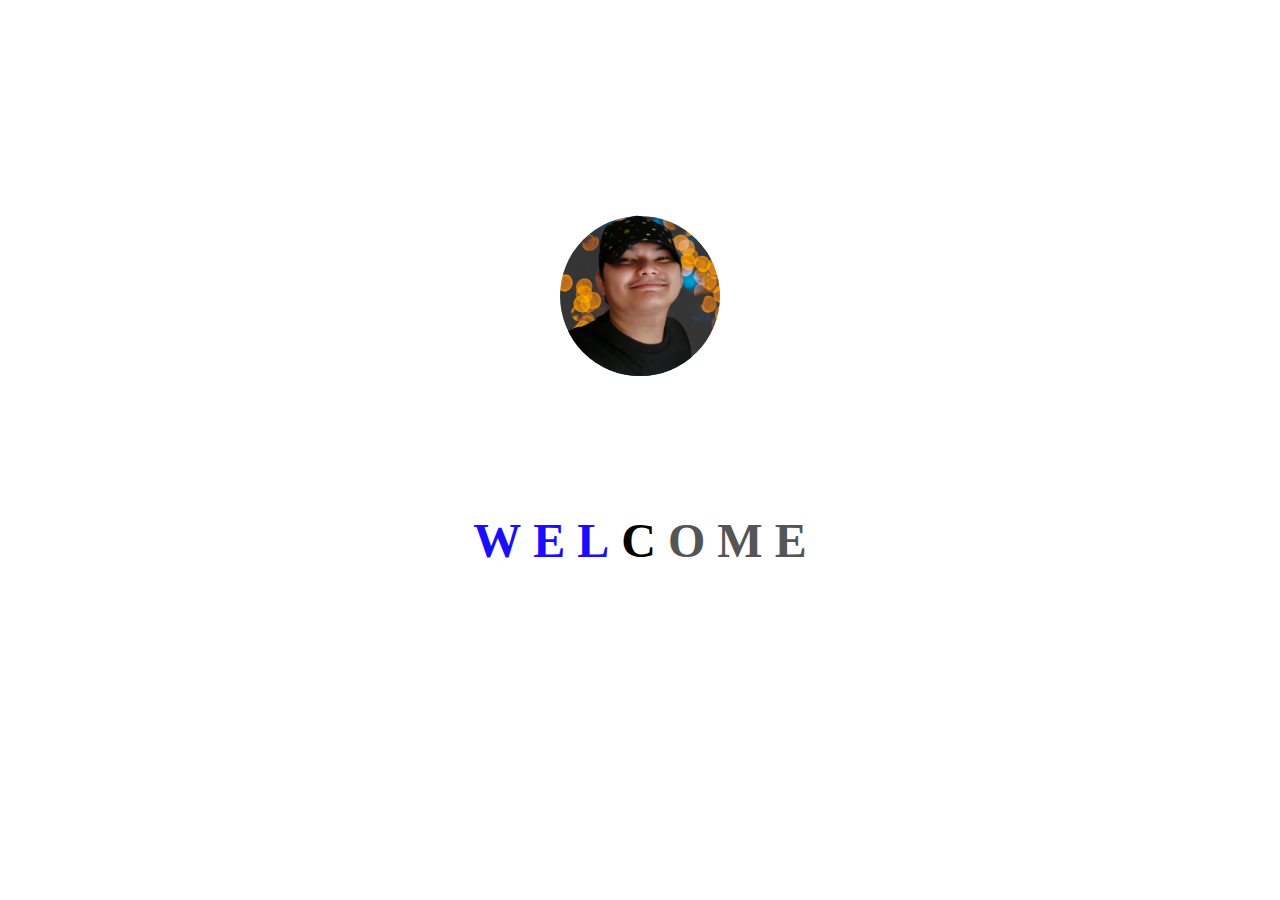
<file: index.html>
<!DOCTYPE html>
<html lang="en">
  <head>
    <meta charset="UTF-8" />
    <meta http-equiv="X-UA-Compatible" content="IE=edge" />
    <meta name="viewport" content="width=device-width, initial-scale=1.0" />
    <link rel="icon" type="image/x-icon" href="/images/favicon.ico" />
    <title>Home</title>
    <link rel="stylesheet" href="style.css">
  </head>
  <body>

<main class="welcome">

  <div class="person">
    <div class="person__container">
      <a href="home.html">
        <img src="images/background.jpg" alt="" class="person__circle">
        <img src="images/hero-removebg-preview.png" alt="Joffrey" class="person__img">
      </a>
    </div>
  </div>

    

  <h2>
    <span>W</span>
    <span>E</span>
    <span>L</span>
    <span>C</span>
    <span>O</span>
    <span>M</span>
    <span>E</span>
</h2>
</main>
    
      
        
  </body>
  <script src="script.js"></script>
</html>
</file>
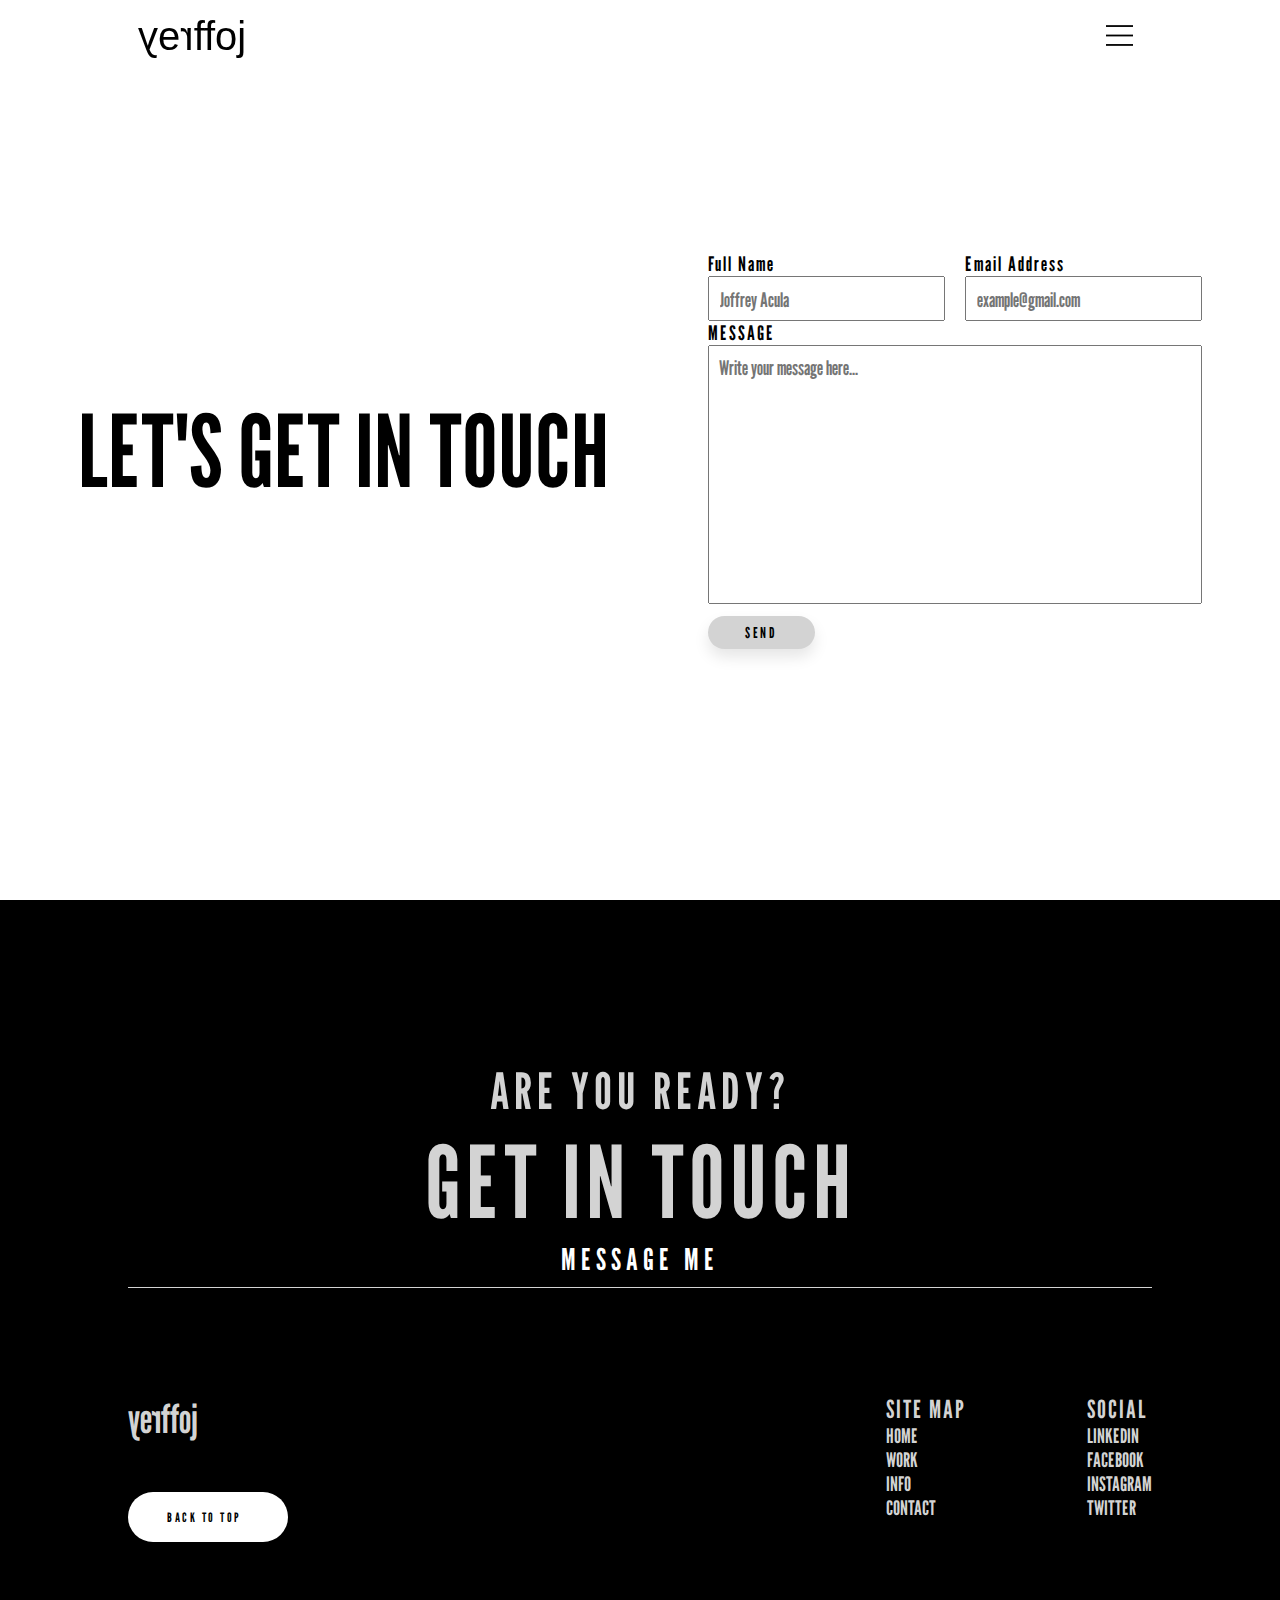
<file: contact.html>
<!DOCTYPE html>
<html lang="en">
  <head>
    <meta charset="UTF-8" />
    <meta http-equiv="X-UA-Compatible" content="IE=edge" />
    <meta name="viewport" content="width=device-width, initial-scale=1.0" />
    <link rel="icon" type="image/x-icon" href="/images/favicon.ico" />
    <title>Contact Form</title>
    <link rel="stylesheet" href="menu.css" />
    <link rel="stylesheet" href="overlay.css" />
    <link rel="stylesheet" href="logo.css" />
    <link rel="stylesheet" href="contact.css" />
    <link rel="stylesheet" href="footer.css" />
    <link rel="stylesheet" href="media-css-tablet.css" />
    <link rel="stylesheet" href="media-css-mobile.css" />
  </head>
  <body>
    <header class="navbar">
      <a class="logo" id="logo" href="index.html"
        ><p class="j">j</p>
        o
        <p class="ff">ff</p>
        r
        <p class="e">e</p>
        y</a
      >

      <button class="menu" id="menu" onclick="menu(); toggleNav()">
        <svg width="45" height="45" viewBox="0 0 100 100">
          <path
            class="line line1"
            d="M 20,29.000046 H 80.000231 C 80.000231,29.000046 94.498839,28.817352 94.532987,66.711331 94.543142,77.980673 90.966081,81.670246 85.259173,81.668997 79.552261,81.667751 75.000211,74.999942 75.000211,74.999942 L 25.000021,25.000058"
          />
          <path class="line line2" d="M 20,50 H 80" />
          <path
            class="line line3"
            d="M 20,70.999954 H 80.000231 C 80.000231,70.999954 94.498839,71.182648 94.532987,33.288669 94.543142,22.019327 90.966081,18.329754 85.259173,18.331003 79.552261,18.332249 75.000211,25.000058 75.000211,25.000058 L 25.000021,74.999942"
          />
        </svg>
      </button>
    </header>

    <nav>
      <div id="myNav" class="overlay">
        <div class="overlay-content">
          <a href="home.html" onclick="collapse()" class="home">home</a>
          <a href="works.html" onclick="collapse()" class="works">works</a>
          <a href="info.html" onclick="collapse()" class="info">info</a>
          <a href="contact.html" onclick="collapse()" class="contact"
            >contact</a
          >
        </div>
      </div>
    </nav>
    <!-- header -->
    <div class="main-container fade-in">
      <div class="text">
        <h2>let's get in touch</h2>
      </div>

      <form id="contactForm" name="contactForm" onsubmit="return validateForm(event)">
        <div class="topbox">
          <div class="name">
            <label for="name">Full Name</label>
            <input id="fullName" type="text" name="name" placeholder="Joffrey Acula" />
          </div>

          <div class="email">
            <label for="email">Email Address</label>
            <input id="emailAddress" type="email" name="email" placeholder="example@gmail.com" />
          </div>
        </div>
        <div class="bottombox">
          <label for="message">Message</label>
          <textarea
            name="message"
            cols="30"
            rows="10"
            placeholder="Write your message here..."
            id="messageMe"
          ></textarea>
          <button class="button" id="button" type="submit" form="contactForm">Send</button>
        </div>
      </form>
    </div>
    <!-- footer -->

    <div class="container-4">
      <div class="topbox">
        <h2>Are you ready?</h2>
        <h3 class="message">Get in touch</h3>
        <a id="message-me" href="contact.html">Message me</a>
      </div>

      <div class="bottombox">
        <div class="bottombox-left">
          <a class="logo2" id="logo2" href="#top"
            ><p class="j">j</p>
            o
            <p class="ff">ff</p>
            r
            <p class="e">e</p>
            y</a
          >
          <a id="button" href="#top">back to top</a>
        </div>
        <div class="bottombox-right">
          <div class="bbr-left">
            <h3>site map</h3>
            <a href="home.html">home</a>
            <a href="works.html">work</a>
            <a href="info.html">info</a>
            <a href="contact.html">contact</a>
          </div>
          <div class="bbr-right">
            <h3>social</h3>
            <a href="https://www.linkedin.com/in/joffrey-acula-0667b3220" target="_blank">LinkedIn</a>
            <a href="https://www.facebook.com/joffreyacula" target="_blank">Facebook</a>
            <a href="https://www.instagram.com/joff_jeff/" target="_blank">Instagram</a>
            <a href="https://twitter.com/j0ffjeff" target="_blank">Twitter</a>
          </div>
        </div>
      </div>
    </div>
  </body>
  <script src="form.js"></script>
  <script src="script.js"></script>
  
</html>
</file>
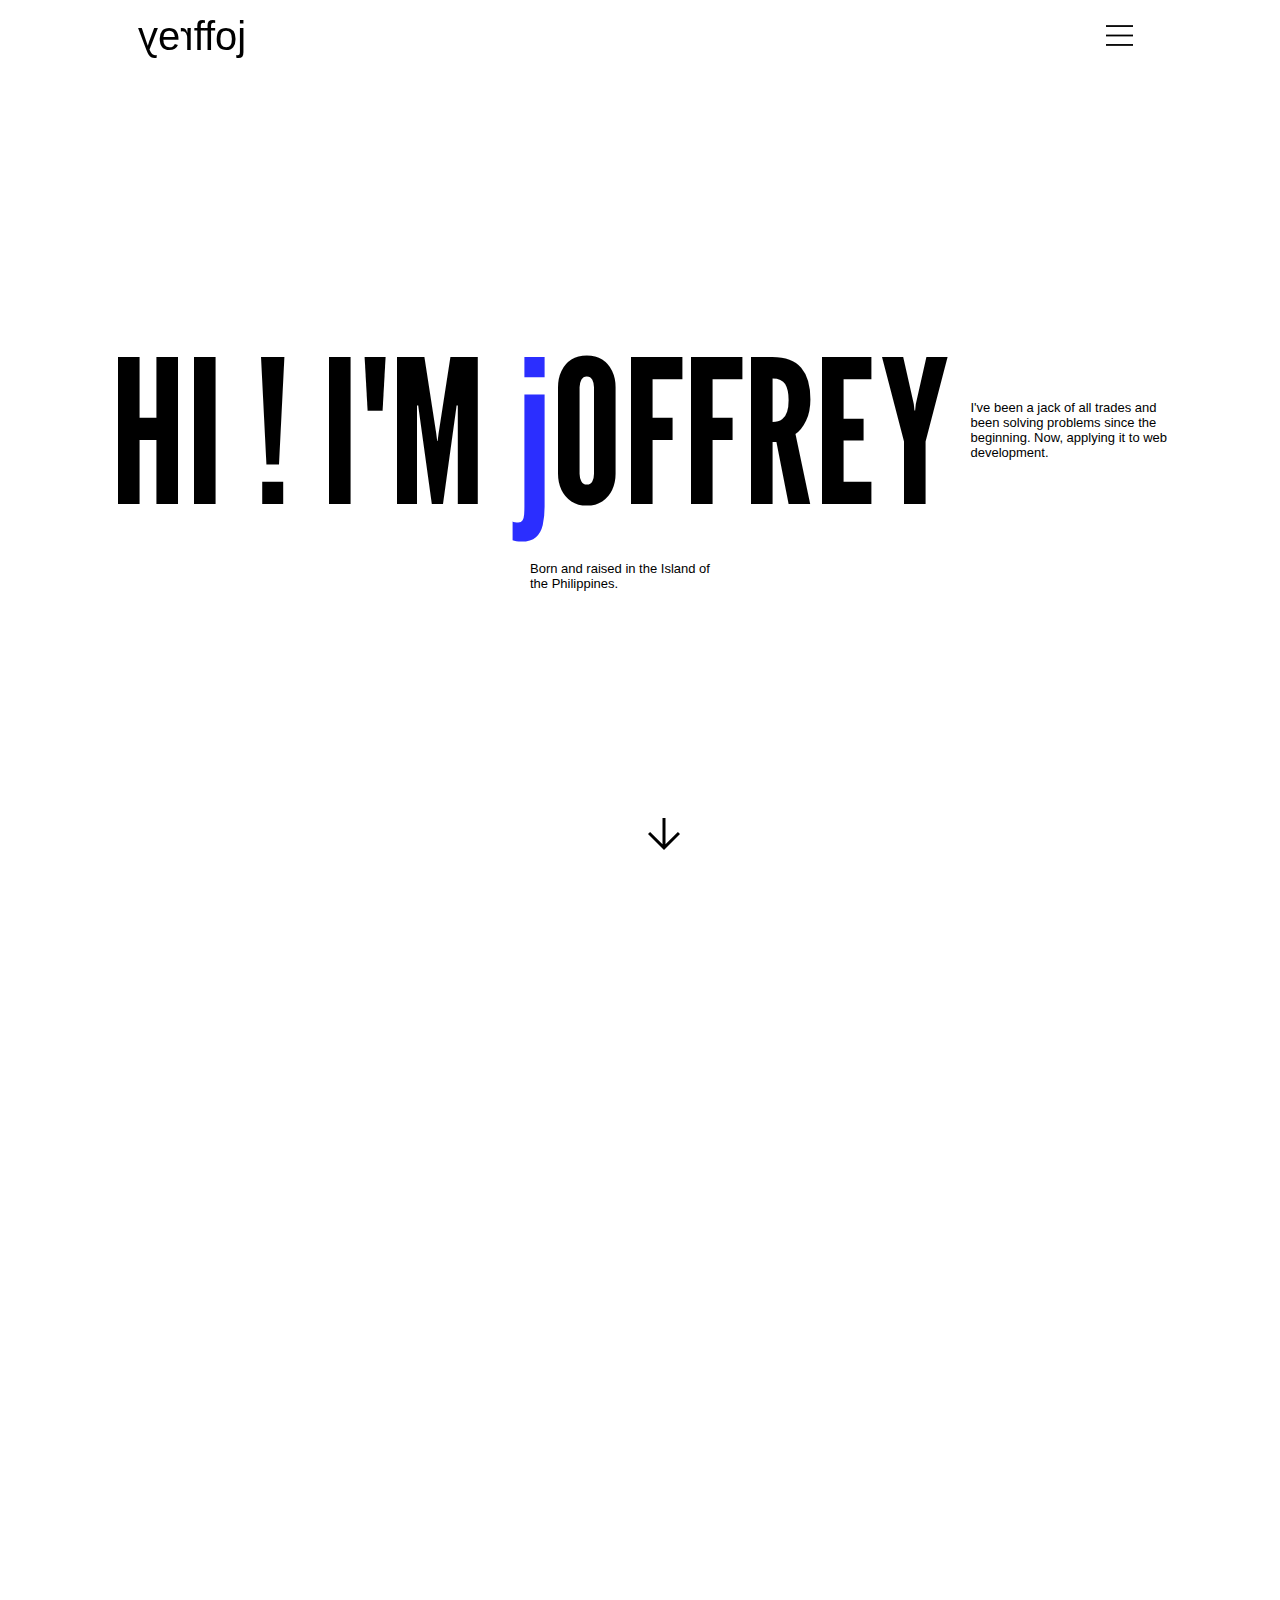
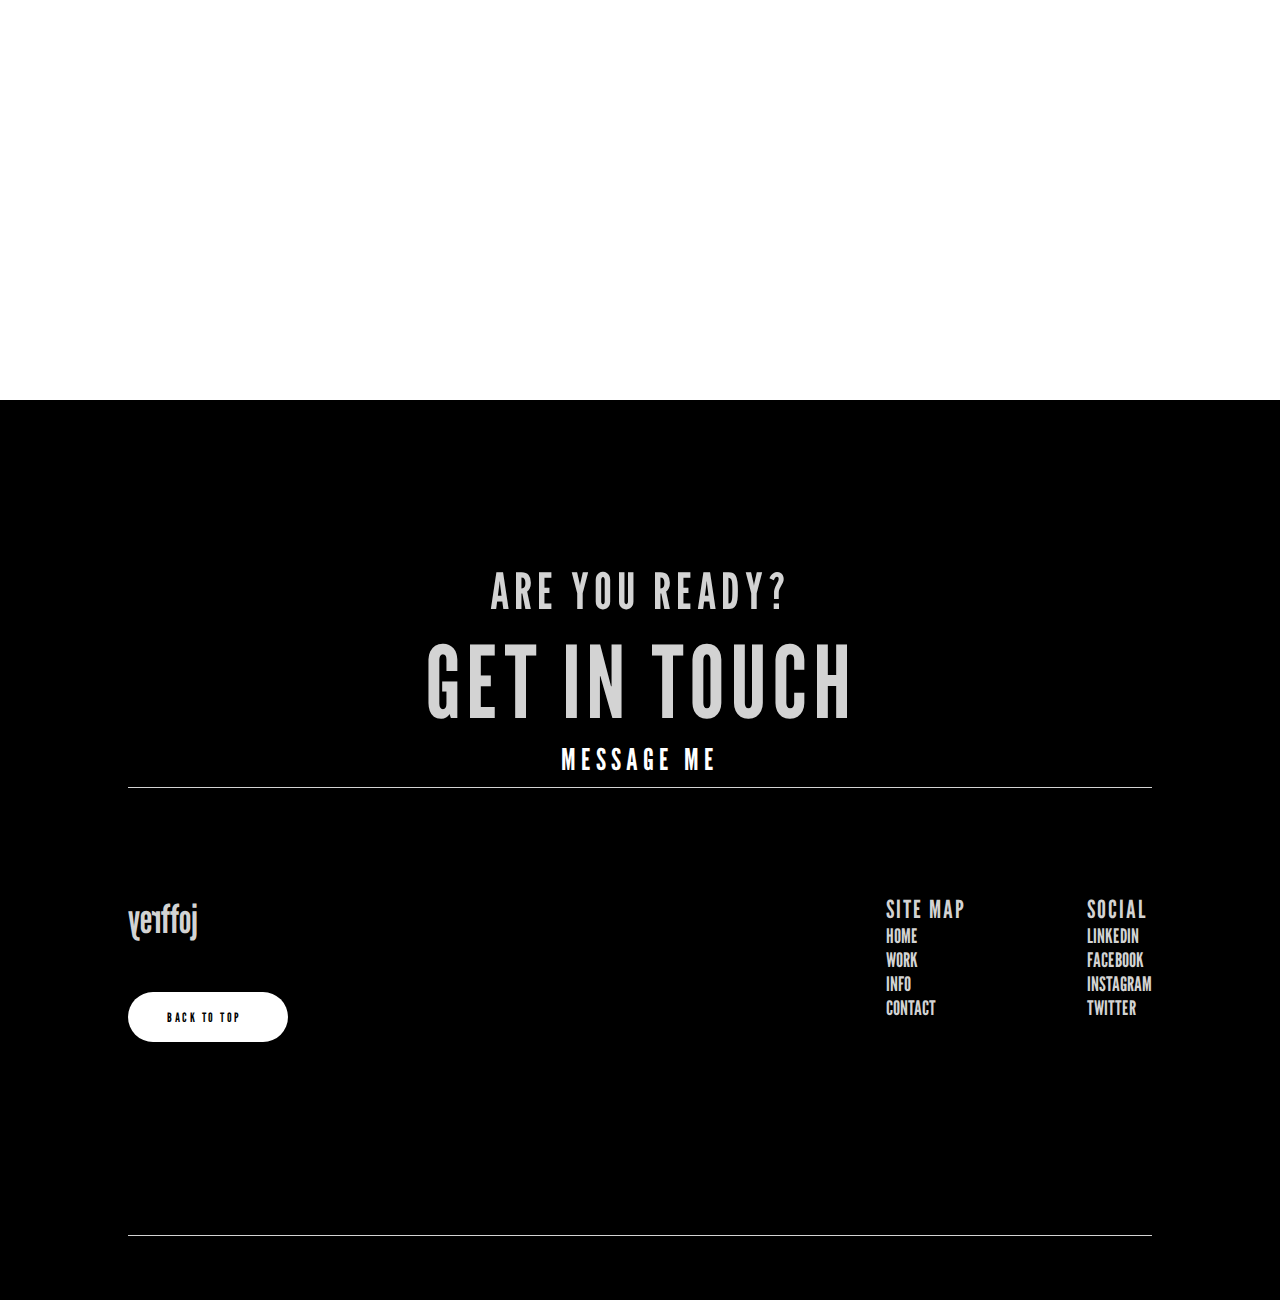
<file: home.html>
<!DOCTYPE html>
<html lang="en">
  <head>
    <meta charset="UTF-8" />
    <meta http-equiv="X-UA-Compatible" content="IE=edge" />
    <meta name="viewport" content="width=device-width, initial-scale=1.0" />
    <link rel="icon" type="image/x-icon" href="/images/favicon.ico" />
    <title>Home</title>
    <link rel="stylesheet" href="main.css" />
    <link rel="stylesheet" href="menu.css" />
    <link rel="stylesheet" href="overlay.css" />
    <link rel="stylesheet" href="logo.css" />
    <link rel="stylesheet" href="footer.css" />
    <link rel="stylesheet" href="media-css-tablet.css">
    <link rel="stylesheet" href="media-css-mobile.css">
  </head>
  <body>
    <header class="navbar">
      <a class="logo" id="logo" href="index.html"
        ><p class="j">j</p>
        o
        <p class="ff">ff</p>
        r
        <p class="e">e</p>
        y</a
      >

      <button class="menu" id="menu" onclick="menu(); toggleNav()">
        <svg width="45" height="45" viewBox="0 0 100 100">
          <path
            class="line line1"
            d="M 20,29.000046 H 80.000231 C 80.000231,29.000046 94.498839,28.817352 94.532987,66.711331 94.543142,77.980673 90.966081,81.670246 85.259173,81.668997 79.552261,81.667751 75.000211,74.999942 75.000211,74.999942 L 25.000021,25.000058"
          />
          <path class="line line2" d="M 20,50 H 80" />
          <path
            class="line line3"
            d="M 20,70.999954 H 80.000231 C 80.000231,70.999954 94.498839,71.182648 94.532987,33.288669 94.543142,22.019327 90.966081,18.329754 85.259173,18.331003 79.552261,18.332249 75.000211,25.000058 75.000211,25.000058 L 25.000021,74.999942"
          />
        </svg>
      </button>
    </header>

    <nav>
      <div id="myNav" class="overlay">
        <div class="overlay-content">
          <a href="#top" onclick="collapse()" class="home">home</a>
          <a href="works.html" onclick="collapse()" class="works">works</a>
          <a href="info.html" onclick="collapse()" class="info">info</a>
          <a href="contact.html" onclick="collapse()" class="contact"
            >contact</a
          >
        </div>
      </div>
    </nav>

    <main>
      <div class="container">
        <div class="loading-screen"></div>
        <div class="container-0" id="top">
          <div class="topbox">
            <h1>hi ! i'm <span>j</span>offrey</h1>
            <p>I've been a jack of all trades and been solving problems since the beginning. Now, applying it to web development.</p>
          </div>
          <div class="bottombox">
            <p>Born and raised in the Island of the Philippines.</p>
            <h1 id="typing"></h1>
          </div>
          <a class="arrowDown" href="#let"><img src="images/arrow-down.svg" alt="arrow-down"></a>
        </div>
        <div class="container-1" id="let">
          <h2 class="text">Let's</h2>
        </div>
        <div class="container-2">
          <h2 class="text">create</h2>
        </div>
        <div class="container-3">
          <h2 class="text">websites</h2>
        </div>
        <div class="container-4">
          <div class="topbox">
            <h2>Are you ready?</h2>
            <h3 class="message">Get in touch</h3>
            <a id="message-me" href="contact.html">Message me</a>
          </div>

          <div class="bottombox">
            <div class="bottombox-left">
              <a class="logo2" id="logo2" href="#top"
                ><p class="j">j</p>
                o
                <p class="ff">ff</p>
                r
                <p class="e">e</p>
                y</a
              >
              <a id="button" href="#top">back to top</a>
            </div>
            <div class="bottombox-right">
              <div class="bbr-left">
                <h3>site map</h3>
                <a href="#top">home</a>
                <a href="works.html">work</a>
                <a href="info.html">info</a>
                <a href="contact.html">contact</a>
              </div>
              <div class="bbr-right">
                <h3>social</h3>
                <a href="https://www.linkedin.com/in/joffrey-acula-0667b3220" target="_blank">LinkedIn</a>
                <a href="https://www.facebook.com/joffreyacula" target="_blank">Facebook</a>
                <a href="https://www.instagram.com/joff_jeff/" target="_blank">Instagram</a>
                <a href="https://twitter.com/j0ffjeff" target="_blank">Twitter</a>
              </div>
            </div>
          </div>
        </div>
      </div>
    </main>
  </body>
  <script src="script.js"></script>
  <script src="home.js"></script>
</html>
</file>
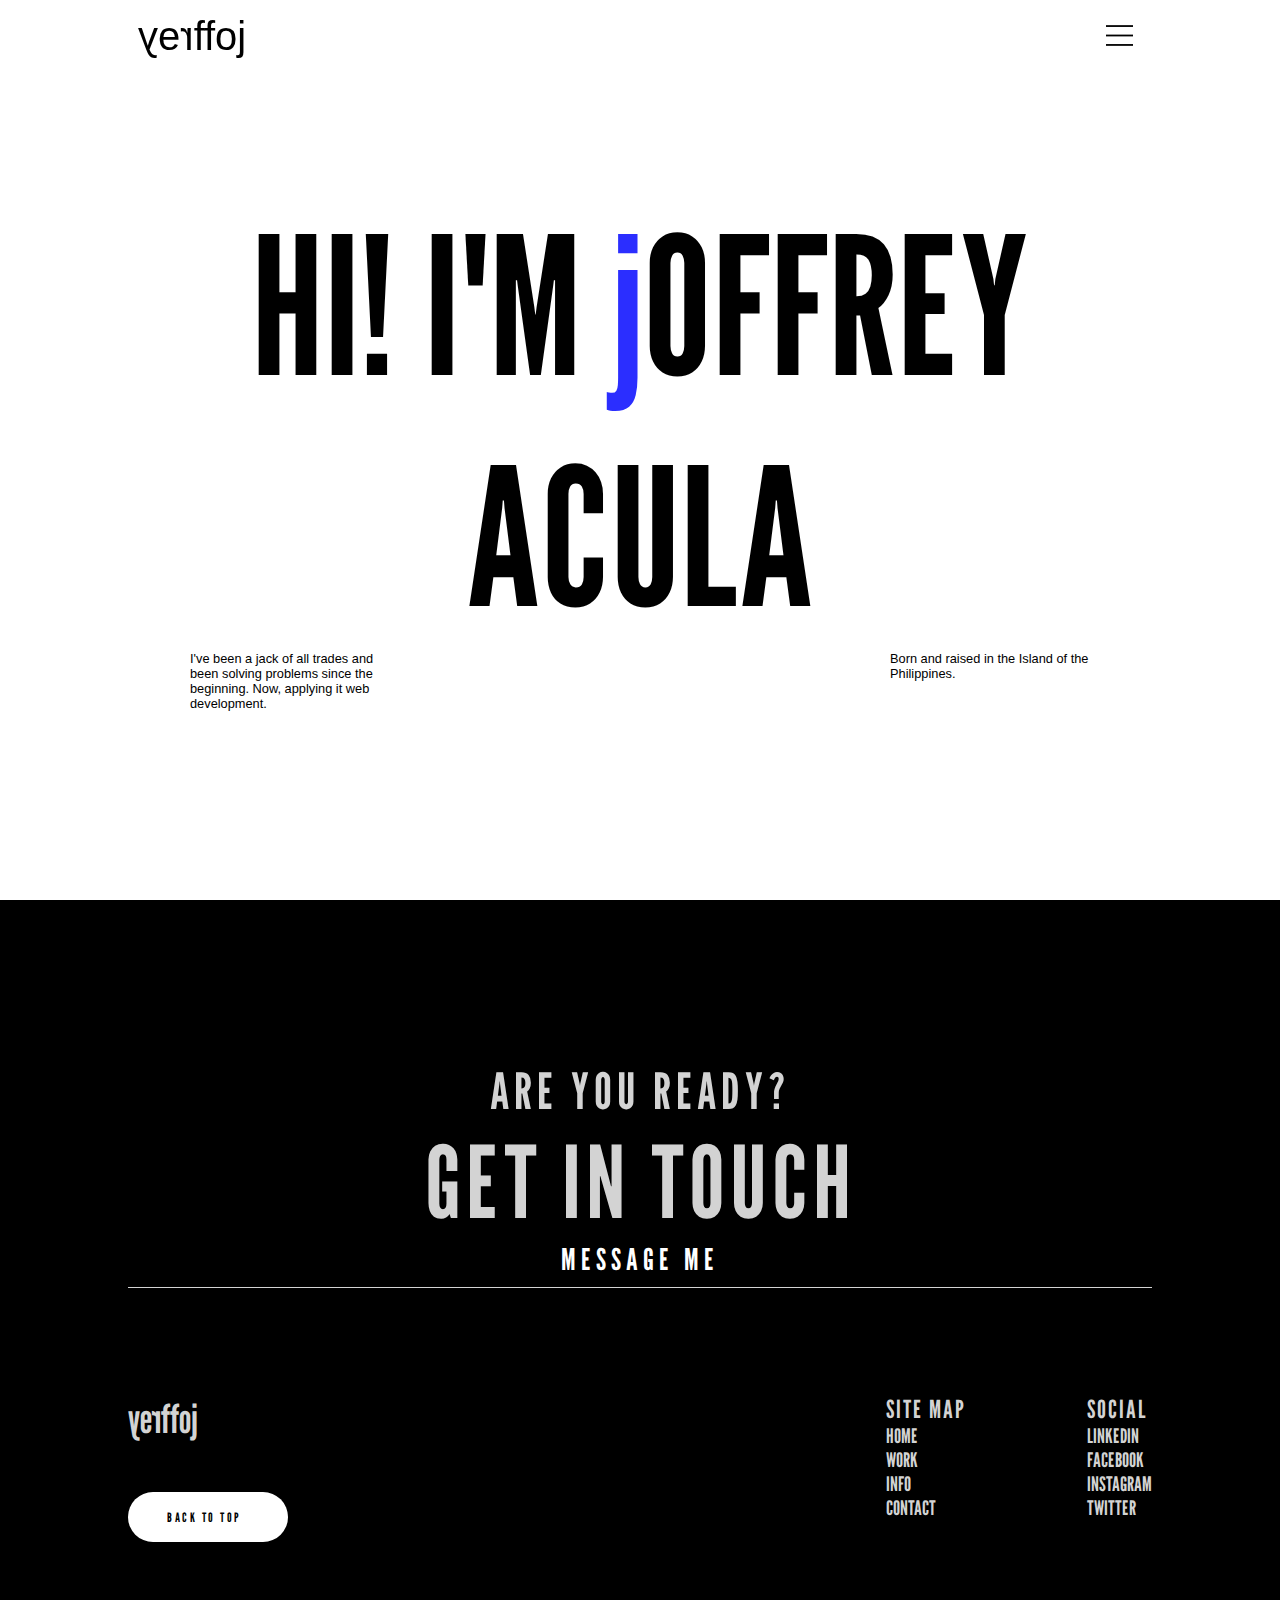
<file: info.html>
<!DOCTYPE html>
<html lang="en">
  <head>
    <meta charset="UTF-8" />
    <meta http-equiv="X-UA-Compatible" content="IE=edge" />
    <meta name="viewport" content="width=device-width, initial-scale=1.0" />
    <link rel="icon" type="image/x-icon" href="/images/favicon.ico" />
    <title>Info</title>
    <link rel="stylesheet" href="menu.css" />
    <link rel="stylesheet" href="overlay.css" />
    <link rel="stylesheet" href="logo.css" />
    <link rel="stylesheet" href="info.css" />
    <link rel="stylesheet" href="footer.css" />
    <link rel="stylesheet" href="media-css-tablet.css">
    <link rel="stylesheet" href="media-css-mobile.css">
  </head>
  <body>
    <header class="navbar">
      <a class="logo" id="logo" href="index.html"
        ><p class="j">j</p>
        o
        <p class="ff">ff</p>
        r
        <p class="e">e</p>
        y</a
      >

      <button class="menu" id="menu" onclick="menu(); toggleNav()">
        <svg width="45" height="45" viewBox="0 0 100 100">
          <path 
            class="line line1"
            d="M 20,29.000046 H 80.000231 C 80.000231,29.000046 94.498839,28.817352 94.532987,66.711331 94.543142,77.980673 90.966081,81.670246 85.259173,81.668997 79.552261,81.667751 75.000211,74.999942 75.000211,74.999942 L 25.000021,25.000058"
          />
          <path class="line line2" d="M 20,50 H 80" />
          <path 
            class="line line3"
            d="M 20,70.999954 H 80.000231 C 80.000231,70.999954 94.498839,71.182648 94.532987,33.288669 94.543142,22.019327 90.966081,18.329754 85.259173,18.331003 79.552261,18.332249 75.000211,25.000058 75.000211,25.000058 L 25.000021,74.999942"
          />
        </svg>
      </button>
    </header>

    <nav>
      <div id="myNav" class="overlay">
        <div class="overlay-content">
          <a href="home.html" onclick="collapse()" class="home">home</a>
          <a href="works.html" onclick="collapse()" class="works">works</a>
          <a href="info.html" onclick="collapse()" class="info">info</a>
          <a href="contact.html" onclick="collapse()" class="contact"
            >contact</a
          >
        </div>
      </div>
    </nav>
    <!-- header -->

    </div>
    <div class="container" id="top">
        <div class="box1">
          <div><h3 class="me">hi! i'm <span>j</span>offrey acula</h3></div>          
        </div>
      
        <div class="box2">
          <div><p class="me">I've been a jack of all trades and been solving problems since the beginning. Now, applying it web development.</p></div>
          
          <div><p class="me">Born and raised in the Island of the Philippines.</p></div>
        </div>
    </div>

    <!-- footer -->
    <div class="container-4">
      <div class="topbox">
        <h2>Are you ready?</h2>
        <h3 class="message">Get in touch</h3>
        <a id="message-me" href="contact.html">Message me</a>
      </div>

      <div class="bottombox">
        <div class="bottombox-left">
          <a class="logo2" id="logo2" href="#top"
            ><p class="j">j</p>
            o
            <p class="ff">ff</p>
            r
            <p class="e">e</p>
            y</a
          >
          <a id="button" href="#top">back to top</a>
        </div>
        <div class="bottombox-right">
          <div class="bbr-left">
            <h3>site map</h3>
            <a href="home.html">home</a>
            <a href="works.html">work</a>
            <a href="info.html">info</a>
            <a href="contact.html">contact</a>
          </div>
          <div class="bbr-right">
            <h3>social</h3>
            <a href="https://www.linkedin.com/in/joffrey-acula-0667b3220" target="_blank">LinkedIn</a>
            <a href="https://www.facebook.com/joffreyacula" target="_blank">Facebook</a>
            <a href="https://www.instagram.com/joff_jeff/" target="_blank">Instagram</a>
            <a href="https://twitter.com/j0ffjeff" target="_blank">Twitter</a>
          </div>
        </div>
      </div>
    </div>
  </body>
  <script src="script.js"></script>
</html>
</file>
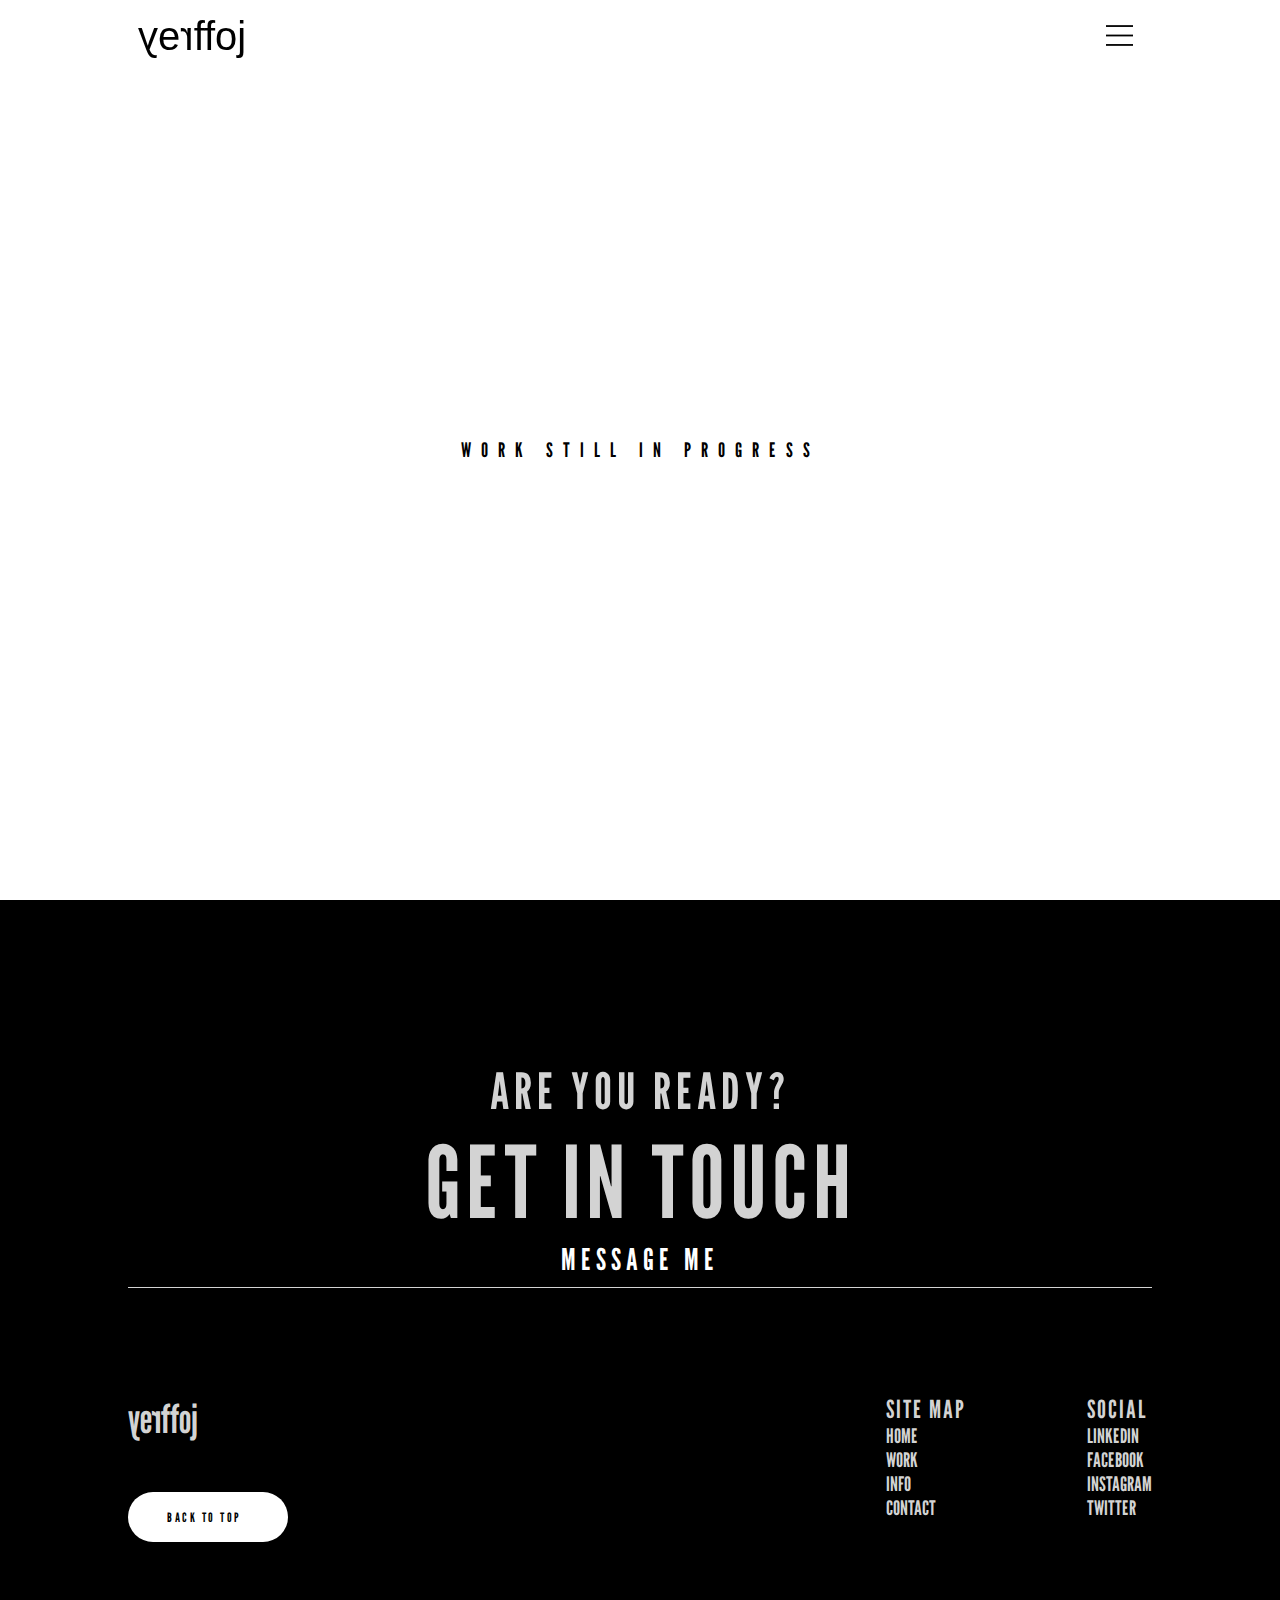
<file: works.html>
<!DOCTYPE html>
<html lang="en">
  <head>
    <meta charset="UTF-8" />
    <meta http-equiv="X-UA-Compatible" content="IE=edge" />
    <meta name="viewport" content="width=device-width, initial-scale=1.0" />
    <link rel="icon" type="image/x-icon" href="/images/favicon.ico" />
    <title>Works</title>
    <link rel="stylesheet" href="menu.css" />
    <link rel="stylesheet" href="overlay.css" />
    <link rel="stylesheet" href="logo.css" />
    <link rel="stylesheet" href="works.css" />
    <link rel="stylesheet" href="footer.css" />
    <link rel="stylesheet" href="media-css-tablet.css">
    <link rel="stylesheet" href="media-css-mobile.css">
  </head>
  <body>
    <header class="navbar">
      <a class="logo" id="logo" href="index.html"
        ><p class="j">j</p>
        o
        <p class="ff">ff</p>
        r
        <p class="e">e</p>
        y</a
      >

      <button class="menu" id="menu" onclick="menu(); toggleNav()">
        <svg width="45" height="45" viewBox="0 0 100 100">
          <path
            class="line line1"
            d="M 20,29.000046 H 80.000231 C 80.000231,29.000046 94.498839,28.817352 94.532987,66.711331 94.543142,77.980673 90.966081,81.670246 85.259173,81.668997 79.552261,81.667751 75.000211,74.999942 75.000211,74.999942 L 25.000021,25.000058"
          />
          <path class="line line2" d="M 20,50 H 80" />
          <path
            class="line line3"
            d="M 20,70.999954 H 80.000231 C 80.000231,70.999954 94.498839,71.182648 94.532987,33.288669 94.543142,22.019327 90.966081,18.329754 85.259173,18.331003 79.552261,18.332249 75.000211,25.000058 75.000211,25.000058 L 25.000021,74.999942"
          />
        </svg>
      </button>
    </header>

    <nav>
      <div id="myNav" class="overlay">
        <div class="overlay-content">
          <a href="home.html" onclick="collapse()" class="home">home</a>
          <a href="works.html" onclick="collapse()" class="works">works</a>
          <a href="info.html" onclick="collapse()" class="info">info</a>
          <a href="contact.html" onclick="collapse()" class="contact"
            >contact</a
          >
        </div>
      </div>
    </nav>
    <!-- header -->

    <div class="container" id="top">work still in progress</div>

    <!-- footer -->
    <div class="container-4">
      <div class="topbox">
        <h2>Are you ready?</h2>
        <h3 class="message">Get in touch</h3>
        <a id="message-me" href="contact.html">Message me</a>
      </div>

      <div class="bottombox">
        <div class="bottombox-left">
          <a class="logo2" id="logo2" href="#top"
            ><p class="j">j</p>
            o
            <p class="ff">ff</p>
            r
            <p class="e">e</p>
            y</a
          >
          <a id="button" href="#top">back to top</a>
        </div>
        <div class="bottombox-right">
          <div class="bbr-left">
            <h3>site map</h3>
            <a href="home.html">home</a>
            <a href="works.html">work</a>
            <a href="info.html">info</a>
            <a href="contact.html">contact</a>
          </div>
          <div class="bbr-right">
            <h3>social</h3>
            <a href="https://www.linkedin.com/in/joffrey-acula-0667b3220" target="_blank">LinkedIn</a>
            <a href="https://www.facebook.com/joffreyacula" target="_blank">Facebook</a>
            <a href="https://www.instagram.com/joff_jeff/" target="_blank">Instagram</a>
            <a href="https://twitter.com/j0ffjeff" target="_blank">Twitter</a>
          </div>
        </div>
      </div>
    </div>
  </body>
  <script src="script.js"></script>
</html>
</file>
<file: style.css>
body {
    margin: 0;
    padding: 0;
    user-select: none;
    box-sizing: border-box;
}

img {
    max-width: 100%;
    display: block;
  }

.person {
    --transform-speed: 250ms;
    position: relative;
    max-width: 10rem;
    margin-inline: auto;
    cursor: pointer;
    margin-top: 10rem;
  }
  
  .person__container {
    aspect-ratio: 1 / 1.35;
    display: grid;
    align-items: end;
    border-radius: 0 0 100vw 100vw;
    overflow: hidden;
    transition: transform var(--transform-speed) ease;
  }
  
  .person__container:hover {
    transform: scale(1.2);
    z-index: -1;
  }
  
  .person__circle {
    position: absolute;
    aspect-ratio: 1 / 1;
    object-fit: cover;
    width: 100%;
    inset: auto 0 0;
    margin-inline: auto;
    border-radius: 50%;
  }
  
  .person__img {
    position: relative;
    top: 2rem;
    transition: transform calc(var(--transform-speed) * 1.2) ease;
  }
  
  .person__container:hover .person__img {
    transform: translateY(-2rem);
  }

.welcome h2 {
    position: absolute;
    margin: auto;
    top: 60%;
    left: 50%;
    transform: translate(-50%, -50%);
    display: inline-block;
    font-size: 3rem
}

.welcome h2 span {
    display: inline-block;
    animation: welcome 15s alternate 2s infinite;
}

.welcome h2 span:nth-child(7){
    animation-delay: 1.5s;
    animation-direction: repeat;
    color:#555555;
}
.welcome h2 span:nth-child(6){
    animation-delay: 2s;
    animation-direction: repeat;
    color:#555555;
}
.welcome h2 span:nth-child(5){
    animation-delay: 2.5s;
    animation-direction: repeat;
    color:#555555;
}
.welcome h2 span:nth-child(4){
    animation-delay: 3s;
    animation-direction: repeat;
    
}
.welcome h2 span:nth-child(3){
    animation-delay: 3.5s;
    animation-direction: repeat;
    color: #190eff;
}
.welcome h2 span:nth-child(2){
    animation-delay: 4s;
    animation-direction: repeat;
    color: #190eff;
}
.welcome h2 span:nth-child(1){
    animation-delay: 4.5s;
    animation-direction: repeat;
    color: #190eff;
}

@keyframes welcome {
    10%{
        transform: rotate(0deg) translateX(180px) translateY(150px) rotate(0deg)
    }
    50%{
        transform: rotate(360deg) translateX(180px)  translateY(150px)    rotate(360deg);
    }
}
</file>
<file: menu.css>
.navbar {
  overflow: hidden;
  background-color: inherit;
  position: fixed;
  top: 0;
  width: 100%;
  display: flex;
  justify-content: space-between;
  align-items: center;
  font-family: "Zen Dot", sans-serif;
  z-index: 2;
  padding: 1%;
}

.menu {
  background-color: transparent;
  border: none;
  cursor: pointer;
  padding: 0;
  margin-right: 10%;
  animation: fadein 2s;
}

@keyframes fadein {
  0% {
      opacity: 0;
  }
  
  25% {
      opacity: 0;
  }

  50% {
      opacity: 0;
  }
  
  75% {
      opacity: 1;
  }
  
  100% {
      opacity: 1;
  }
}

.line {
  fill: none;
  stroke: black;
  stroke-width: 4;
  transition: stroke-dasharray 600ms cubic-bezier(0.4, 0, 0.2, 1),
    stroke-dashoffset 600ms cubic-bezier(0.4, 0, 0.2, 1);
}


.line1 {
  stroke-dasharray: 60 207;
  stroke-width: 4;
}

.line2 {
  stroke-dasharray: 60 60;
  stroke-width: 4;
}

.line3 {
  stroke-dasharray: 60 207;
  stroke-width: 4;
}

.opened .line1 {
  stroke-dasharray: 90 207;
  stroke-dashoffset: -134;
  stroke-width: 4;
  stroke: rgb(43, 46, 255);
}

.opened .line2 {
  stroke-dasharray: 1 60;
  stroke-dashoffset: -30;
  stroke-width: 4;
  stroke: rgb(43, 46, 255);
}

.opened .line3 {
  stroke-dasharray: 90 207;
  stroke-dashoffset: -134;
  stroke-width: 4;
  stroke: rgb(43, 46, 255);
}
</file>
<file: overlay.css>
.overlay {
    height: 0%;
    width: 100%;
    position: fixed;
    z-index: 1;
    top: 0;
    left: 0;
    background-color: rgb(58, 58, 58);
    transition: 0.5s;
    overflow: hidden;
  }
  

  .home {grid-area: home;}
  .work {grid-area: work;}
  .about {grid-area: about;}
  .contact {grid-area: contact;}

  .overlay-content {
    display: grid;
    grid-template-areas: 
    'home work'
    'about contact';
    gap: 1rem;
    text-align: center;
    font-family: 'League Gothic', sans-serif;
    text-transform: uppercase;
    column-gap: 1.5em;
    row-gap: 4.5rem;
    margin-top: 10rem;

  }

  .overlay a {
    padding: 8px;
    text-decoration: none;
    font-size: 15em;
    color: #d3d3d3;
    display: block;
    transition: 0.3s;
  }
  
  .overlay a:hover, .overlay a:focus {
    color: #f1f1f1;
    scale: 1.1;
  }
</file>
<file: logo.css>
a {
  transition: 0.5s ease-out;
}

.logo {
  text-decoration: none;
  font-size: 4rem;
  transform: scaleX(-1);
  display: flex;
  color: black;
  margin-left: 10%;
  animation: fadein 2s;
}

.logo > p {
  transform: scaleX(-1);
}

.logo:hover {
  scale: 1.1;
}


@keyframes fadein {
  0% {
      opacity: 0;
  }
  
  25% {
      opacity: 0;
  }

  50% {
      opacity: 0;
  }
  
  75% {
      opacity: 1;
  }
  
  100% {
      opacity: 1;
  }
}
</file>
<file: contact.css>
@import url('https://fonts.googleapis.com/css2?family=IBM+Plex+Sans:wght@100;200;300;400;500;600;700&family=League+Gothic&family=Zen+Dots&display=swap');

* {
  margin: 0;
  padding: 0;
  font-family: inherit;
  box-sizing: border-box;
}

html {
  font-size: 10px;
  font-family: "League Gothic", sans-serif;
  scroll-behavior: smooth;
}

body {
    min-height: 100vh;
}

.messageMessage {
  font-size: 5rem;
}

.afterMessage .button  {
  font-size: 2rem;
  min-width: 20rem;
}

.main-container {
  display: flex;
  height: 100vh;
  align-items: center;
  justify-content: space-evenly;
  gap: 2rem;
  animation: onload 2s;
}

@keyframes onload {
  0% {
    opacity: 0;
  } 

  50% {
    opacity: 0;
  }
    
  100% {
    opacity: 1;
  }
}

.text h2 {
  font-size: 10rem;
  text-transform: uppercase;
}

.main-container .form {
  display: flex;
  flex-direction: column;
  align-items: flex-start;
}

.main-container .topbox {
  display: flex;
  margin: 0;
  letter-spacing: 2px;
  gap: 2rem;
  border: none;
  font-size: 2rem;
  width: 75%;
}

.topbox .name {
  display: flex;
  flex-direction: column;
}

.topbox .email {
  display: flex;
  flex-direction: column;
}

.topbox input {
  font-size: 2rem;
  padding: 1rem 7rem 7px 1rem;
}

.form .bottombox {
  display: flex;
  flex-direction: column;
  border: none;
  margin: 1rem 0 0 0;
  padding: 0;
}

.bottombox label {
  font-size: 2rem;
  text-transform: uppercase;
  letter-spacing: 2px;
}

.bottombox textarea {
  font-size: 2rem;
  resize: none;
  padding: 1rem 7rem 7px 1rem;
  width: 100%;
}

.button {
  text-decoration: none;
  max-width: 11rem;
  margin-top: 1rem;
  padding: .5em 2.5em;
  font-size: 1.5em;
  text-transform: uppercase;
  letter-spacing: 2.5px;
  color: #000;
  background-color: #d3d3d3;
  border: none;
  border-radius: 45px;
  box-shadow: 0px 8px 15px rgba(0, 0, 0, 0.1);
  transition: all 0.3s ease 0s;
  cursor: pointer;
  outline: none;
}

.button:hover {
  background-color: rgba(43, 47, 255, 0.753);
  box-shadow: 0px 8px 20px rgb(43, 46, 255);
  color: #fff;
  transform: translateY(-7px);
}

.button:active {
  transform: translateY(-1px);
}

@media (max-width: 896px) {
  .main-container {
    display: flex;
    flex-direction: column;
    height: 100vh;
    align-items: center;
    justify-content: center;
    gap: 2rem;
  }
  
  .text h2 {
    font-size: 6rem;
    text-transform: uppercase;
  }
  
  .main-container .form {
    display: flex;
    flex-direction: column;
    align-items: flex-start;
  }
  
  .main-container .topbox {
    display: flex;
    margin: 0;
    letter-spacing: 2px;
    gap: 2rem;
    border: none;
    font-size: 2rem;
    width: 75%;
  }
  
  .topbox input {
    font-size: 2rem;
    padding: 1rem 7rem 7px 1rem;
  }
  
  .form .bottombox {
    display: flex;
    flex-direction: column;
    border: none;
    margin: 1rem 0 0 0;
    padding: 0;
  }
  
  .bottombox label {
    font-size: 2rem;
    text-transform: uppercase;
    letter-spacing: 2px;
  }
  
  .bottombox textarea {
    font-size: 2rem;
    resize: none;
    padding: 1rem 7rem 7px 1rem;
    width: 164%;
  }
}
</file>
<file: footer.css>
.topbox {
  grid-area: topbox;
}
.bottombox {
  grid-area: bottombox;
}
.bottombox-left {
  grid-area: bottombox-left;
}
.bottombox-right {
  grid-area: bottombox-right;
}
.bbr-left {
  grid-area: bbr-left;
}
.bbr-right {
  grid-area: bbr-right;
}

.container-4 {
  display: grid;
  grid-template-areas:
    "topbox topbox topbox topbox topbox topbox"
    "bottombox bottombox bottombox bottombox bottombox bottombox";
  color: #d3d3d3;
  width: 100%;
  height: 100vh;
  background-color: black;
  overflow: hidden;
}

.container-4 .topbox {
  border-bottom: 1px solid #d3d3d3;
  margin: 5% 10% 0 10%;
  padding-bottom: 1rem;
  text-transform: uppercase;
  letter-spacing: 0.5em;
  display: flex;
  flex-direction: column;
  justify-content: center;
  align-self: center;
  text-align: center;
}

.container-4 .topbox h2 {
  font-size: 5em;
}

.container-4 .topbox h3 {
  font-size: 10em;
  font-weight: 100;
}

.container-4 .topbox a {
  font-size: 3em;
  display: flex;
  justify-content: center;
  text-decoration: none;
  color: white;
}

.message.animate {
  animation: shake 2s;
  user-select: none;
}

@keyframes shake {
  0% {
    transform: translate(1px, 1px) rotate(0deg);
    scale: 1;
  }
  10% {
    transform: translate(-1px, -2px) rotate(-1deg);
  }
  20% {
    transform: translate(-3px, 0px) rotate(1deg);
  }
  30% {
    transform: translate(3px, 2px) rotate(0deg);
  }
  40% {
    transform: translate(1px, -1px) rotate(1deg);
  }
  50% {
    transform: translate(-1px, 2px) rotate(-1deg);
    scale: 10;
  }
  60% {
    transform: translate(-3px, 1px) rotate(0deg);
  }
  70% {
    transform: translate(3px, 1px) rotate(-1deg);
  }
  80% {
    transform: translate(-1px, -1px) rotate(1deg);
  }
  90% {
    transform: translate(1px, 2px) rotate(0deg);
  }
  100% {
    transform: translate(1px, -2px) rotate(-1deg);
    scale: 1;
  }
}


.container-4 .topbox a:hover, .container-4 .topbox a:focus {
  scale: 1.3;
}


.container-4 .bottombox {
  border-bottom: 1px solid #d3d3d3;
  margin: 0 10% 5% 10%;
  padding-top: 1rem;
  display: grid;
  grid-template-areas:
    "bottombox-left bottombox-left bottombox-left bottombox-left bottombox-right bottombox-right"
    "bottombox-left bottombox-left bottombox-left bottombox-left bottombox-right bottombox-right";
}

.container-4 .bottombox-left {
  display: flex;
  flex-direction: column;
}
.container-4 .bottombox-left #button {
  text-decoration: none;
  max-width: 16rem;
  padding: 1.3em 3em;
  font-size: 1.3em;
  text-transform: uppercase;
  letter-spacing: 2.5px;
  color: #000;
  background-color: #fff;
  border: none;
  border-radius: 45px;
  box-shadow: 0px 8px 15px rgba(0, 0, 0, 0.1);
  transition: all 0.3s ease 0s;
  cursor: pointer;
  outline: none;
}

.container-4 .bottombox-left #button:hover {
  background-color: rgba(43, 47, 255, 0.753);
  box-shadow: 0px 15px 20px rgb(43, 46, 255);
  color: #fff;
  transform: translateY(-7px);
}

.container-4 .bottombox-left #button:active {
  transform: translateY(-1px);
}

.container-4 .bottombox .bottombox-left .logo2 {
  text-decoration: none;
  color: #d3d3d3;
  font-size: 4rem;
  transform: scaleX(-1);
  display: flex;
  justify-content: flex-end;
  padding-bottom: 5rem;
}

.container-4 .bottombox .bottombox-left .logo2 p {
  transform: scaleX(-1);
}

.container-4 .bottombox-right {
  display: grid;
  grid-template-areas: "bbr-left bbr-right";
  justify-items: flex-end;
  text-transform: uppercase;
}

.bbr-left, .bbr-right {
  display: flex;
  flex-direction: column;
}

.container-4 .bottombox-right h3 {
  font-size: 2.5rem;
  letter-spacing: 2px;
  font-weight: 100;
}

.container-4 .bottombox-right a {
  font-size: 2rem;
  font-weight: 100;
  text-decoration: none;
  color: #d3d3d3;
}
</file>
<file: media-css-tablet.css>
/* Overlay */

@media (min-width: 426px) and (max-width: 896px) {
    .overlay {
      height: 0%;
      width: 100%;
      position: fixed;
      z-index: 1;
      background-color: rgb(0,0,0);
      overflow-y: hidden;
      transition: 0.5s;
    }
  
    .overlay-content {
      display: grid;
      grid-template-areas: 
      'home'
      'work'
      'about'
      'contact';
      text-align: center;
      font-family: 'League Gothic', sans-serif;
      text-transform: uppercase;
      margin-top: 20%;
      column-gap: 1px;
      row-gap: 1px;
  
    }
  
    .overlay a {
      padding: 8px;
      text-decoration: none;
      font-size: 5em;
      color: #d3d3d3;
      display: block;
      transition: 0.3s;
    }
    
    .overlay a:hover, .overlay a:focus {
      color: #f1f1f1;
    }
    }

/* Menu-button */

@media (min-width: 426px) and (max-width: 896px) {
    .navbar {
      overflow: hidden;
      background-color: inherit;
      position: fixed;
      top: 0;
      width: 100%;
      display: flex;
      justify-content: space-between;
      padding: 0;
      font-family: "Zen Dot", sans-serif;
      z-index: 2;
      margin-top: 1%;
    }
    
    .menu {
      background-color: transparent;
      border: none;
      cursor: pointer;
      display: flex;
      padding: 0;
      width: 25px;
      margin-right: 10%;
    }
    
    .line {
      fill: none;
      stroke: rgb(43, 46, 255);
      stroke-width: 4;
      transition: stroke-dasharray 600ms cubic-bezier(0.4, 0, 0.2, 1),
        stroke-dashoffset 600ms cubic-bezier(0.4, 0, 0.2, 1);
    }
    
    .line1 {
      stroke-dasharray: 60 207;
      stroke-width: 4;
    }
    
    .line2 {
      stroke-dasharray: 60 60;
      stroke-width: 4;
    }
    
    .line3 {
      stroke-dasharray: 60 207;
      stroke-width: 4;
    }
    
    .opened .line1 {
      stroke-dasharray: 90 207;
      stroke-dashoffset: -134;
      stroke-width: 4;
    }
    
    .opened .line2 {
      stroke-dasharray: 1 60;
      stroke-dashoffset: -30;
      stroke-width: 4;
    }
    
    .opened .line3 {
      stroke-dasharray: 90 207;
      stroke-dashoffset: -134;
      stroke-width: 4;
    }
  }

/* Logo = Joffrey */


@media (min-width: 426px) and (max-width: 896px) {
    a {
      transition: 0.5s ease-out;
      opacity: 0.5;
    }
    
    .logo {
      text-decoration: none;
      font-size: 2rem;
      transform: scaleX(-1);
      display: flex;
      color: black;
      margin-left: 10%;
    }
    
    .logo > p {
      transform: scaleX(-1);
    }
  }

  /* Footer */

  @media (min-width: 426px) and (max-width: 896px) {
    .container-4 {
      display: grid;
      grid-template-areas:
        "topbox "
        "bottombox";
      color: #d3d3d3;
      width: 100%;
      height: 100vh;
      background-color: black;
    }
    
    .topbox {
      border-bottom: 1px solid #d3d3d3;
      text-transform: uppercase;
      letter-spacing: 0.5em;
    }
    
    .topbox h2 {
      font-size: 1.8em;
    }
    
    .topbox h3 {
      font-size: 3.3em;
      font-weight: 100;
    }

    .topbox a {
      font-size: 2.2em;
      display: flex;
      justify-content: center;
      text-decoration: none;
      color: white;
    }
    
    .bottombox {
      border-bottom: none;
      margin: 0;
      padding-top: 5rem;
      display: grid;
      grid-template-areas:
        "bottombox-right"
        "bottombox-left";
      
    }
    
    .bottombox-left {
      display: flex;
      justify-self: center;
    }
    .bottombox-left #button {
      text-decoration: none;
      padding: .65em 1.5em;
      font-size: 1.7em;
      text-transform: uppercase;
      letter-spacing: 1.25px;
      color: #000;
      background-color: #fff;
      border: none;
      border-radius: 45px;
      box-shadow: 0px 4px 7.5px rgba(0, 0, 0, 0.1);
      transition: all 0.3s ease 0s;
      cursor: pointer;
      outline: none;
      text-align: center;
      margin-top: 10%;
    }
    
    .bottombox-left #button:hover {
      background-color: rgba(43, 47, 255, 0.753);
      box-shadow: 0px 7.5px 10px rgb(43, 46, 255);
      color: #fff;
      transform: translateY(-3.5px);
    }
    
    .bottombox-left #button:active {
      transform: translateY(-0.5px);
    }
    
    .bottombox .bottombox-left .logo2 {
      text-decoration: none;
      color: #d3d3d3;
      font-size: 3rem;
      transform: scaleX(-1);
      padding: 2.5px 0;
      justify-content: center;
    }
    
    .bottombox .bottombox-left .logo2 p {
      transform: scaleX(-1);
    }
    
    .bottombox-right {
      display: grid;
      grid-template-areas: "bbr-left bbr-right";
      justify-items: center;
      text-transform: uppercase;
    }
    
    .bbr-left, .bbr-right {
      display: flex;
      flex-direction: column;
    }
    
    .bottombox-right h3 {
      font-size: 2.4rem;
      letter-spacing: 1px;
      font-weight: 100;
    }
    
    .bottombox-right a {
      font-size: 2rem;
      font-weight: 100;
      text-decoration: none;
      color: #d3d3d3;
    }
  }
</file>
<file: media-css-mobile.css>
/* Overlay */
@media (min-width: 321px) and (max-width: 425px) {
  .overlay {
    height: 0%;
    width: 100%;
    position: fixed;
    z-index: 1;
    background-color: rgb(0,0,0);
    overflow-y: hidden;
    transition: 0.5s;
  }

  .overlay-content {
    display: grid;
    grid-template-areas: 
    'home'
    'work'
    'about'
    'contact';
    text-align: center;
    font-family: 'League Gothic', sans-serif;
    text-transform: uppercase;
    margin-top: 20%;
    column-gap: 1px;
    row-gap: 1px;

  }

  .overlay a {
    padding: 8px;
    text-decoration: none;
    font-size: 5em;
    color: #d3d3d3;
    display: block;
    transition: 0.3s;
  }
  
  .overlay a:hover, .overlay a:focus {
    color: #f1f1f1;
  }
  }

@media (max-width: 320px) {
    .overlay {
      height: 0%;
      width: 320px;
      position: fixed;
      z-index: 1;
      background-color: rgb(0,0,0);
      overflow-y: hidden;
      transition: 0.5s;
    }
  
    .overlay-content {
      display: grid;
      grid-template-areas: 
      'home'
      'work'
      'about'
      'contact';
      text-align: center;
      font-family: 'League Gothic', sans-serif;
      text-transform: uppercase;
      margin-top: 20%;
      column-gap: 1px;
      row-gap: 1px;
  
    }
  
    .overlay a {
      padding: 8px;
      text-decoration: none;
      font-size: 5em;
      color: #d3d3d3;
      display: block;
      transition: 0.3s;
    }
    
    .overlay a:hover, .overlay a:focus {
      color: #f1f1f1;
    }
    }

/* Menu-button */


@media (min-width: 321px) and (max-width: 425px) {
  .navbar {
    overflow: hidden;
    background-color: inherit;
    position: fixed;
    top: 0;
    width: 100%;
    display: flex;
    justify-content: space-between;
    padding: 0;
    font-family: "Zen Dot", sans-serif;
    z-index: 2;
    margin-top: 1%;
  }
  
  .menu {
    background-color: transparent;
    border: none;
    cursor: pointer;
    display: flex;
    padding: 0;
    width: 30px;
    margin-right: 10%;
 }
  
  .line {
    fill: none;
    stroke: rgb(43, 46, 255);
    stroke-width: 4;
    transition: stroke-dasharray 600ms cubic-bezier(0.4, 0, 0.2, 1),
      stroke-dashoffset 600ms cubic-bezier(0.4, 0, 0.2, 1);
  }
  
  .line1 {
    stroke-dasharray: 60 207;
    stroke-width: 4;
  }
  
  .line2 {
    stroke-dasharray: 60 60;
    stroke-width: 4;
  }
  
  .line3 {
    stroke-dasharray: 60 207;
    stroke-width: 4;
  }
  
  .opened .line1 {
    stroke-dasharray: 90 207;
    stroke-dashoffset: -134;
    stroke-width: 4;
  }
  
  .opened .line2 {
    stroke-dasharray: 1 60;
    stroke-dashoffset: -30;
    stroke-width: 4;
  }
  
  .opened .line3 {
    stroke-dasharray: 90 207;
    stroke-dashoffset: -134;
    stroke-width: 4;
  }
}

@media (max-width: 320px) {
    .navbar {
      overflow: hidden;
      background-color: inherit;
      position: fixed;
      top: 0;
      width: 320px;
      display: flex;
      justify-content: space-between;
      padding: 0;
      font-family: "Zen Dot", sans-serif;
      z-index: 2;
      margin-top: 1%;
    }
    
    .menu {
      background-color: transparent;
      border: none;
      cursor: pointer;
      display: flex;
      padding: 0;
      width: 25px;
      margin-right: 10%;
    }
    
    .line {
      fill: none;
      stroke: rgb(43, 46, 255);
      stroke-width: 4;
      transition: stroke-dasharray 600ms cubic-bezier(0.4, 0, 0.2, 1),
        stroke-dashoffset 600ms cubic-bezier(0.4, 0, 0.2, 1);
    }
    
    .line1 {
      stroke-dasharray: 60 207;
      stroke-width: 4;
    }
    
    .line2 {
      stroke-dasharray: 60 60;
      stroke-width: 4;
    }
    
    .line3 {
      stroke-dasharray: 60 207;
      stroke-width: 4;
    }
    
    .opened .line1 {
      stroke-dasharray: 90 207;
      stroke-dashoffset: -134;
      stroke-width: 4;
    }
    
    .opened .line2 {
      stroke-dasharray: 1 60;
      stroke-dashoffset: -30;
      stroke-width: 4;
    }
    
    .opened .line3 {
      stroke-dasharray: 90 207;
      stroke-dashoffset: -134;
      stroke-width: 4;
    }
  }

/* Logo = Joffrey */


@media (min-width: 321px) and (max-width: 425px) {
  a {
    transition: 0.5s ease-out;
    opacity: 0.5;
  }
  
  .logo {
    text-decoration: none;
    font-size: 2.5rem;
    transform: scaleX(-1);
    display: flex;
    color: black;
    margin-left: 10%;
    margin-top: 5%;
  }
  
  .logo > p {
    transform: scaleX(-1);
  }
}

@media (max-width: 320px) {
    a {
      transition: 0.5s ease-out;
      opacity: 0.5;
    }
    
    .logo {
      text-decoration: none;
      font-size: 2rem;
      transform: scaleX(-1);
      display: flex;
      color: black;
      margin-left: 10%;
    }
    
    .logo > p {
      transform: scaleX(-1);
    }
  }

  /* Footer */


  @media (min-width: 321px) and (max-width: 425px) {
    .container-4 {
      display: grid;
      grid-template-areas:
        "topbox "
        "bottombox";
      color: #d3d3d3;
      width: 100%;
      height: 100vh;
      background-color: black;
    }

    .topbox {
      border-bottom: 1px solid #d3d3d3;
      margin: 20% 10% 0 10%;
      text-transform: uppercase;
      letter-spacing: 0.5em;
    }
    
    .topbox h2 {
      font-size: 2em;
      display: flex;
      justify-content: center;
    }
    
    .topbox h3 {
      font-size: 3.5em;
      font-weight: 100;
      display: flex;
      justify-content: center;
    }

    .topbox a {
      font-size: 2.2em;
      display: flex;
      justify-content: center;
      text-decoration: none;
      color: white;
    }
    
    .bottombox {
      border-bottom: none;
      margin: 0;
      padding-top: 5rem;
      display: grid;
      grid-template-areas:
        "bottombox-right"
        "bottombox-left";
      
    }
    
    .bottombox-left {
      display: flex;
      justify-self: center;
    }
    .bottombox-left #button {
      text-decoration: none;
      padding: .65em 1.5em;
      font-size: .7em;
      text-transform: uppercase;
      letter-spacing: 1.25px;
      color: #000;
      background-color: #fff;
      border: none;
      border-radius: 45px;
      box-shadow: 0px 4px 7.5px rgba(0, 0, 0, 0.1);
      transition: all 0.3s ease 0s;
      cursor: pointer;
      outline: none;
      text-align: center;
      margin-top: 10%;
    }
    
    .bottombox-left #button:hover {
      background-color: rgba(43, 47, 255, 0.753);
      box-shadow: 0px 7.5px 10px rgb(43, 46, 255);
      color: #fff;
      transform: translateY(-3.5px);
    }
    
    .bottombox-left #button:active {
      transform: translateY(-0.5px);
    }
    
    .bottombox .bottombox-left .logo2 {
      text-decoration: none;
      color: #d3d3d3;
      font-size: 2rem;
      transform: scaleX(-1);
      padding: 2.5px 0;
      justify-content: center;
    }
    
    .bottombox .bottombox-left .logo2 p {
      transform: scaleX(-1);
    }
    
    .bottombox-right {
      display: grid;
      grid-template-areas: "bbr-left bbr-right";
      justify-items: center;
      text-transform: uppercase;
    }
    
    .bbr-left, .bbr-right {
      display: flex;
      flex-direction: column;
    }
    
    .bottombox-right h3 {
      font-size: 1.55rem;
      letter-spacing: 1px;
      font-weight: 100;
    }
    
    .bottombox-right a {
      font-size: 1.3rem;
      font-weight: 100;
      text-decoration: none;
      color: #d3d3d3;
    }
  }

  @media (max-width: 320px) {

    .container-4 {
      display: grid;
      grid-template-areas:
        "topbox "
        "bottombox";
      color: #d3d3d3;
      width: 320px;
      height: 100vh;
      background-color: black;
    }

    .topbox {
      border-bottom: 1px solid #d3d3d3;
      margin: 20% 10% 0 10%;
      text-transform: uppercase;
      letter-spacing: 0.5em;
    }
    
    .topbox h2 {
      font-size: 1.8em;
      display: flex;
      justify-content: center;
    }
    
    .topbox h3 {
      font-size: 3.3em;
      font-weight: 100;
      display: flex;
      justify-content: center;
    }

    .topbox a {
      font-size: 2em;
      display: flex;
      justify-content: center;
      text-decoration: none;
      color: white;
    }
    
    .bottombox {
      border-bottom: none;
      margin: 0;
      padding-top: 5rem;
      display: grid;
      grid-template-areas:
        "bottombox-right"
        "bottombox-left";
      
    }
    
    .bottombox-left {
      display: flex;
      justify-self: center;
    }
    .bottombox-left #button {
      text-decoration: none;
      padding: .65em 1.5em;
      font-size: .7em;
      text-transform: uppercase;
      letter-spacing: 1.25px;
      color: #000;
      background-color: #fff;
      border: none;
      border-radius: 45px;
      box-shadow: 0px 4px 7.5px rgba(0, 0, 0, 0.1);
      transition: all 0.3s ease 0s;
      cursor: pointer;
      outline: none;
      text-align: center;
      margin-top: 10%;
    }
    
    .bottombox-left #button:hover {
      background-color: rgba(43, 47, 255, 0.753);
      box-shadow: 0px 7.5px 10px rgb(43, 46, 255);
      color: #fff;
      transform: translateY(-3.5px);
    }
    
    .bottombox-left #button:active {
      transform: translateY(-0.5px);
    }
    
    .bottombox .bottombox-left .logo2 {
      text-decoration: none;
      color: #d3d3d3;
      font-size: 2rem;
      transform: scaleX(-1);
      padding: 2.5px 0;
      justify-content: center;
    }
    
    .bottombox .bottombox-left .logo2 p {
      transform: scaleX(-1);
    }
    
    .bottombox-right {
      display: grid;
      grid-template-areas: "bbr-left bbr-right";
      justify-items: center;
      text-transform: uppercase;
    }
    
    .bbr-left, .bbr-right {
      display: flex;
      flex-direction: column;
    }
    
    .bottombox-right h3 {
      font-size: 1.95rem;
      letter-spacing: 1px;
      font-weight: 100;
    }
    
    .bottombox-right a {
      font-size: 1.4rem;
      font-weight: 100;
      text-decoration: none;
      color: #d3d3d3;
    }
  }
</file>
<file: main.css>
@import url('https://fonts.googleapis.com/css2?family=IBM+Plex+Sans:wght@100;200;300;400;500;600;700&family=League+Gothic&family=Zen+Dots&display=swap');

* {
    margin: 0;
    padding: 0;
    font-family: inherit;
    box-sizing: border-box;
}

html {
    font-size: 10px;
    font-family: 'League Gothic', sans-serif;
    scroll-behavior: smooth;
}

body {
    min-height: 100vh;
}

h2 {
    font-size: 5em;
}

.text.show {
    transform: translateX(0);
    opacity: 1;
}

.text {
    opacity: 0;
    transition: 150ms;
    transform: translateX(100px);
}

.loading-screen {
    height: 100%;
    width: 100%;
    position: absolute;
    border-radius: 50%;
    animation: loadup 4s ease-in-out;
}

@keyframes loadup {
    0% {
        background-color: black;
        top: 150%;
        left: 0%;
        scale: 2;
    }

    25%, 50%, 75% {
        top: 0%;
        left: 0%;
        background-color: black;
        scale: 2;
    }

    100% {
        top: 0%;
        left: 0%;
        background-color: inherit;
        border-radius: 0%;
        scale: 2;
    }
    
}

.container-0 {
    width: 100%;
    height: 100vh;
    display: flex;
    justify-content: center;
    align-items: center;
    flex-direction: column;
    gap: 1rem;
    animation: fadein 4s;
    
}

@keyframes fadein {
    0% {
        opacity: 0;
    }
    
    25% {
        opacity: 0;
    }

    50% {
        opacity: 0;
    }
    
    75% {
        opacity: 1;
    }
    
    100% {
        opacity: 1;
    }
    
}

.container-0 .topbox, .container-0 .bottombox {
    display: flex;
    align-items: center;
    gap: 2rem;
    
}

.container-0 h1 {
    font-size: 20rem;
    text-transform: uppercase;
}

.container-0 h1 span {
    text-transform: none;
    color: rgb(43, 46, 255); 
}

.container-0 p {
    font-size: 1.3rem;
    max-width: 20rem;
    font-weight: 100;
    font-family: 'IBM', sans-serif;
    position: relative;
}

.container-1 {
    width: 100%;
    height: 100vh;
    display: flex;
    align-items: center;
    justify-content: center;
    overflow: hidden;
    letter-spacing: 10px;
    text-transform: uppercase;
}

.container-2 {
    width: 100%;
    height: 100vh;
    display: flex;
    align-items: center;
    justify-content: center;
    background-color: grey;
    color: white;
    letter-spacing: 10px;
    text-transform: uppercase;
}

.container-3 {
    width: 100%;
    height: 100vh;
    display: flex;
    align-items: center;
    justify-content: center;
    letter-spacing: 10px;
    text-transform: uppercase;
}


 .container-0 .arrowDown  {
    animation: line-animation 2s;
    animation-iteration-count: infinite;
    position: absolute;
    top: 90%;
    left: 50%;
  }

@keyframes line-animation {

    0% {
      opacity: 0;
    }

    25% {
        opacity: 1;
    }

    50% {
        opacity: 1;
    }

    100% {
        height: 0;
        opacity: -100;
    }
  }



@media (max-width: 320px) {
    h2 {
        font-size: 2.5em;
    }

    .container-1 {
        width: 100%;
        height: 100vh;
        display: flex;
        align-items: center;
        justify-content: center;
        overflow: hidden;
        letter-spacing: 5px;
        text-transform: uppercase;
    }
    
    .container-2 {
        width: 100%;
        height: 100vh;
        display: flex;
        align-items: center;
        justify-content: center;
        background-color: grey;
        color: white;
        letter-spacing: 5px;
        text-transform: uppercase;
    }
    
    .container-3 {
        width: 100%;
        height: 100vh;
        display: flex;
        align-items: center;
        justify-content: center;
        letter-spacing: 5px;
        text-transform: uppercase;
    }
}

@media (max-width: 896px) {
    .container-0 {
        width: 100%;
        height: 100vh;
        display: flex;
        gap: 0;
        align-items: inherit;
    }
    
    .container-0 .topbox {
        display: flex;
        flex-direction: column;
        gap: 0;
        align-items: flex-start;
        border: none;
        margin-left: 10%;
    }

    .container-0 .bottombox {
        display: flex;
        flex-direction: column-reverse;
        gap: 0;
        align-items: flex-end;
        justify-content: flex-start;
        padding: 0;
        margin-right: 10%;
    }

    
    .container-0 h1 {
        font-size: 8rem;
        text-transform: uppercase;
        letter-spacing: 0;
    }
    
    .container-0 h1 span {
        text-transform: none;
        color: rgb(43, 46, 255); 
    }
    
    .container-0 p {
        font-size: 1rem;
        max-width: 20rem;
        font-weight: 100;
        font-family: 'IBM', sans-serif;
        position: relative;
        text-transform: none;
        letter-spacing: 0;
    }

    @keyframes line-animation {
        0% {
          height: 0;
          opacity: 0;
        }
    
        25% {
            opacity: 1;
        }
    
        50% {
            opacity: 1;
        }
    
        100% {
            height: 0;
            opacity: -100;
        }
      }
}
</file>
<file: info.css>
@import url('https://fonts.googleapis.com/css2?family=IBM+Plex+Sans:wght@100;200;300;400;500;600;700&family=League+Gothic&family=Zen+Dots&display=swap');

* {
  margin: 0;
  padding: 0;
  font-family: inherit;
  box-sizing: border-box;
}

html {
  font-size: 10px;
  font-family: "League Gothic", sans-serif;
  scroll-behavior: smooth;
}

body {
    min-height: 100vh;
}

.container {
  width: 100%;
  height: 100vh;
  display: flex;
  align-items: center;
  justify-content: center;
  overflow: hidden;
  flex-direction: column;
  position: relative;
  animation: onload 2s;
}

@keyframes onload {
  0% {
    opacity: 0;
  } 
    
  100% {
    opacity: 1;
  }
}

.box2 {
  display: flex;
  gap: 50rem;
}

.container p {
  font-size: 1vw;
  font-family: 'IBM Flex Sans', sans-serif;
  text-align: left;
  max-width: 20rem;
}

.box1 h3 {
  font-size: 15vw;
  font-family: 'League Gothic', sans-serif;
  letter-spacing: -0.1px;
  text-transform: uppercase;
  max-width: 100rem;
  text-align: center;
  color: black;
}

.box1 h3 span {
  text-transform: none;
  color: rgb(43, 46, 255); 
}

@media (max-width: 896px ) {
  .container {
    width: 100%;
    height: 100vh;
    display: flex;
    align-items: center;
    justify-content: center;
    overflow: hidden;
    flex-direction: column;
    position: relative;
    background-color: white;
    z-index: -2;
  }

  .box2 {
    display: flex;
    gap: 10rem;
  }
  
  .box2 p {
    font-size: 1rem;
    font-family: 'IBM Flex Sans', sans-serif;
    text-align: left;
    max-width: 15rem;
  }
  
  .box1 h3 {
    font-size: 15vw;
    font-family: 'League Gothic', sans-serif;
    letter-spacing: -0.1px;
    text-transform: uppercase;
    max-width: 100rem;
    text-align: center;
    color: black;
  }
  
  .box1 h3 span {
    text-transform: none;
    color: rgb(43, 46, 255); 
  }


}
</file>
<file: works.css>
@import url('https://fonts.googleapis.com/css2?family=IBM+Plex+Sans:wght@100;200;300;400;500;600;700&family=League+Gothic&family=Zen+Dots&display=swap');

* {
  margin: 0;
  padding: 0;
  font-family: inherit;
  box-sizing: border-box;
}

html {
  font-size: 10px;
  font-family: "League Gothic", sans-serif;
  scroll-behavior: smooth;
}

body {
    min-height: 100vh;
}

.container {
    width: 100%;
    height: 100vh;
    display: flex;
    align-items: center;
    justify-content: center;
    overflow: hidden;
    letter-spacing: 10px;
    text-transform: uppercase;
    font-size: 2rem;
}

#top {
  animation: zoom 2s;
}

@keyframes zoom {
  
  0% {
    transform: scale(1);
  }

  50% {
    transform: scale(0.5);
  }

  100% {
    transform: scale(1);
  }
}
</file>
